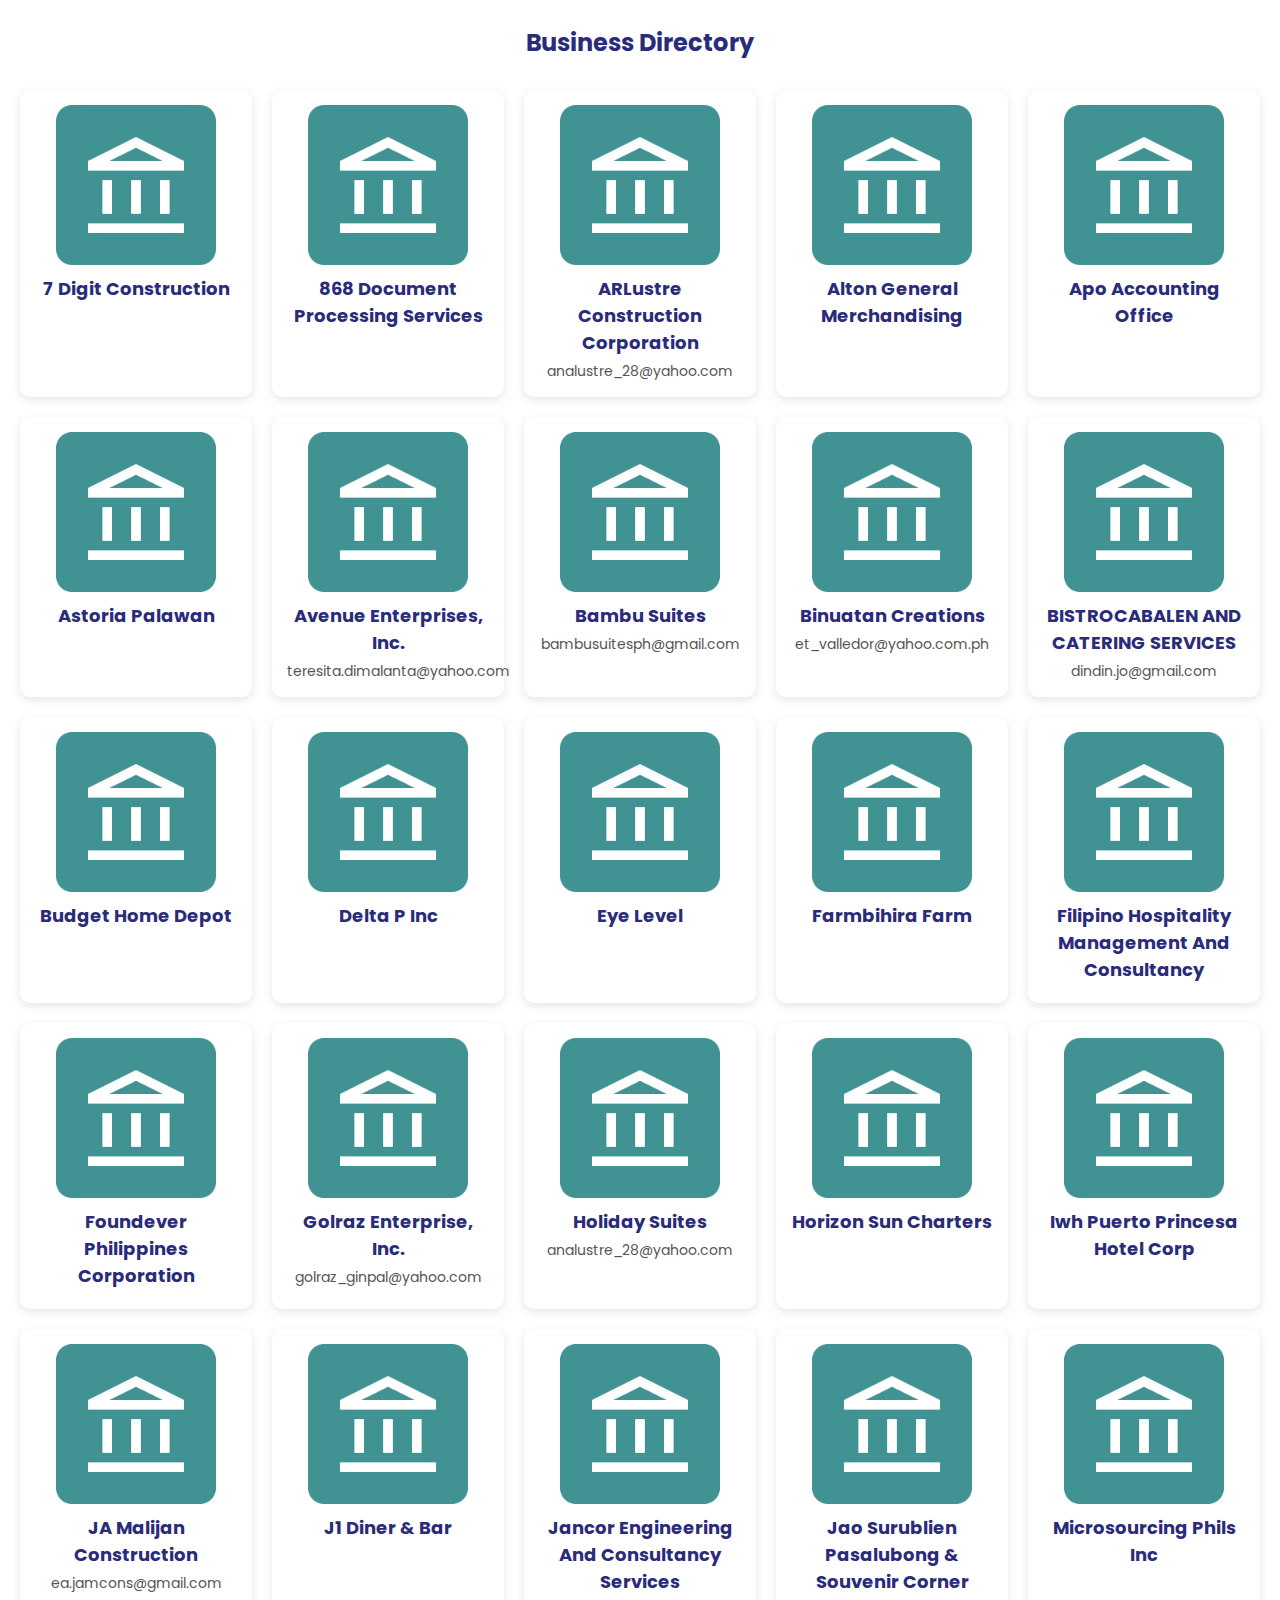
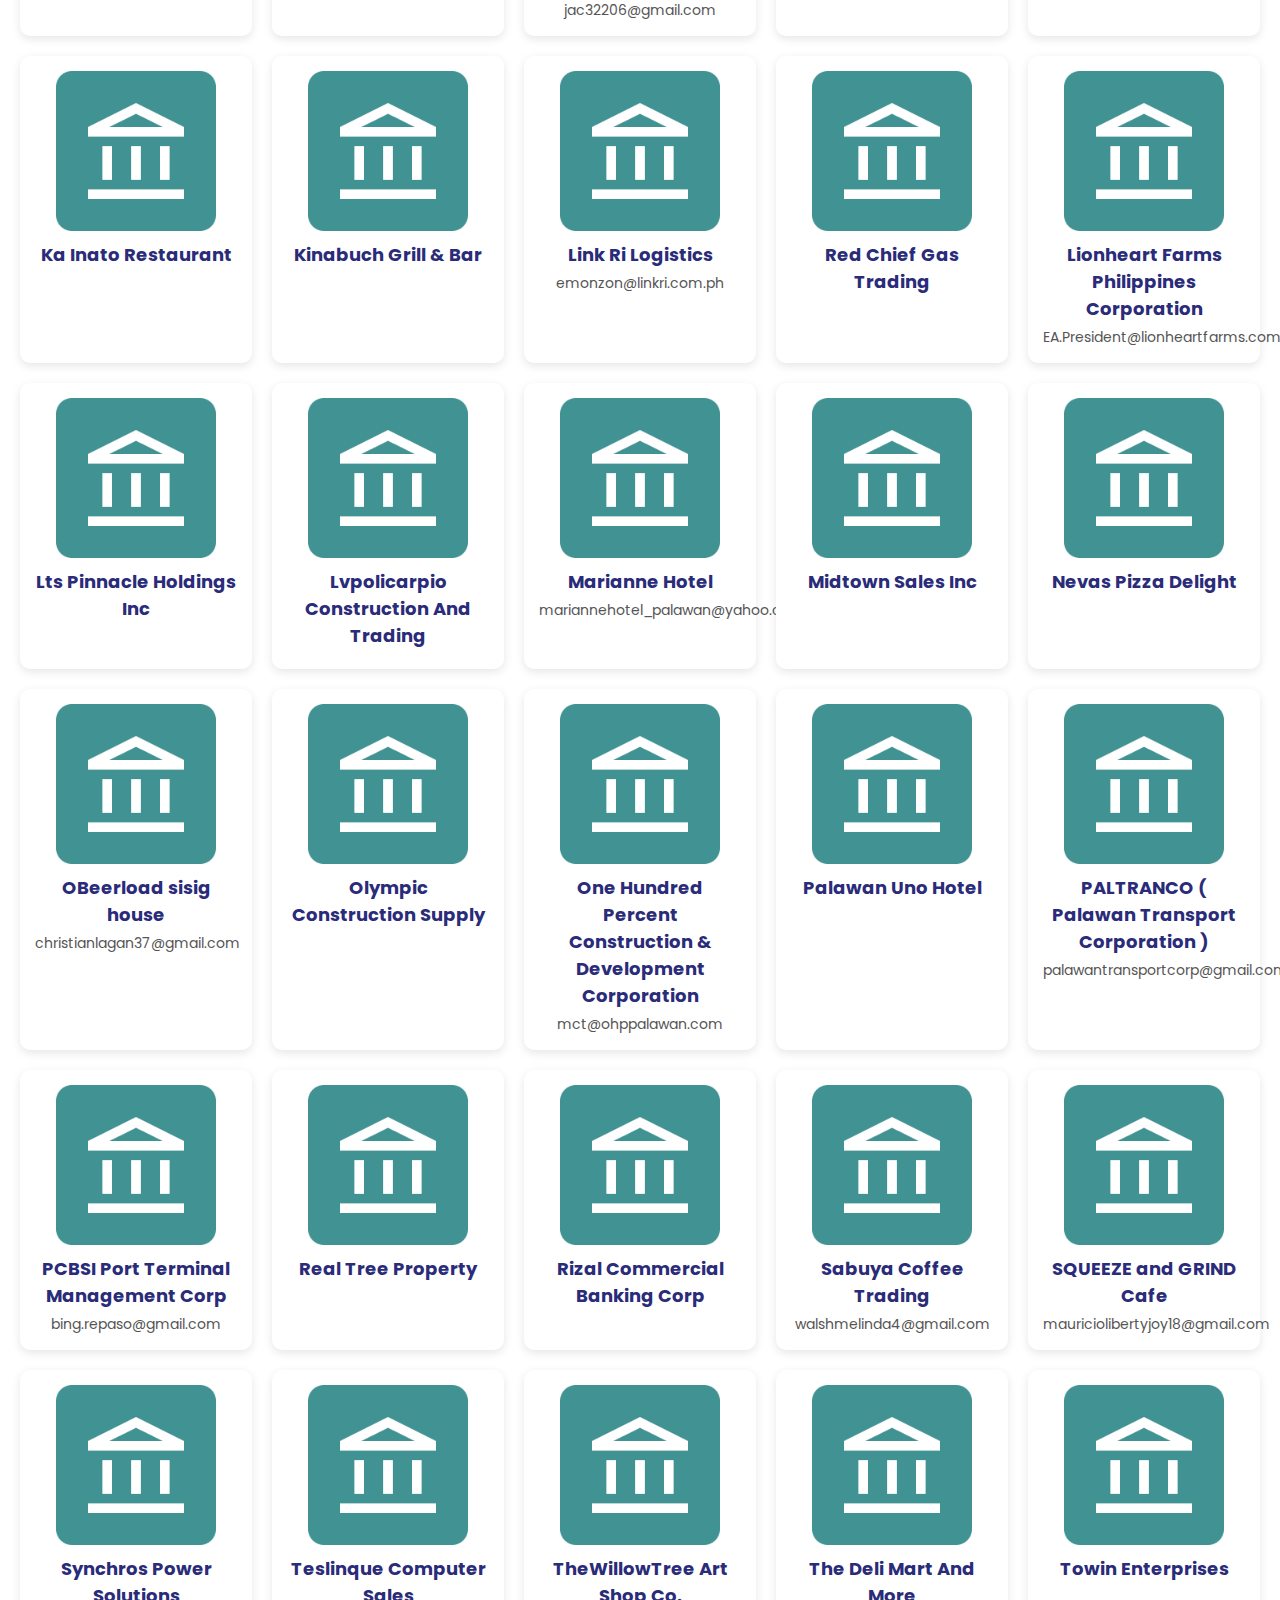
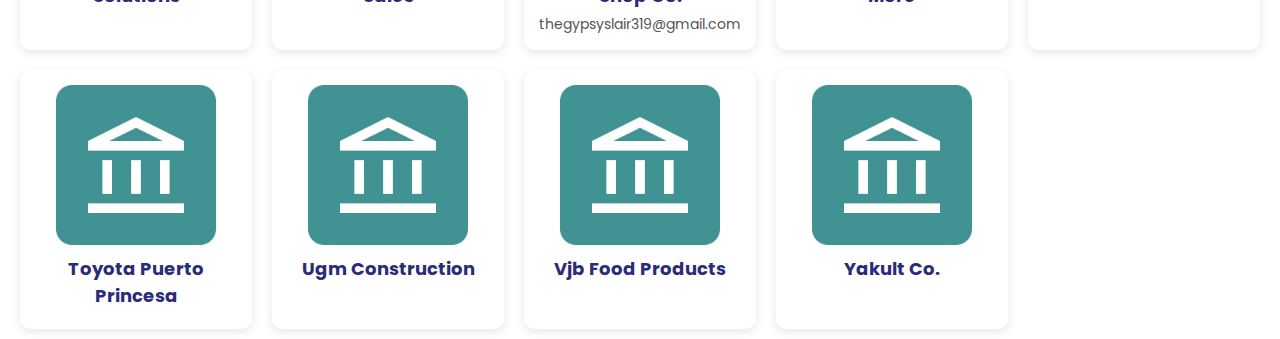
<file: puertoprincesadirectory.html>
<html lang="en">
  <head>
    <meta charset="UTF-8" />
    <meta name="viewport" content="width=device-width, initial-scale=1.0" />
    <title>Puerto Princesa Directory</title>

    <link rel="stylesheet" href="style/indexstyle.css" />
    <style>
      .grid {
        display: grid;
        width: 100%;
        grid-template-columns: repeat(auto-fill, minmax(220px, 1fr));
        gap: 20px;
        box-sizing: border-box;
        padding: 10px 20px;
      }

      .card {
        background: white;
        padding: 15px;
        border-radius: 10px;
        box-shadow: 0 3px 10px rgba(0, 0, 0, 0.1);
        text-align: center;
      }
      .card img {
        width: 100%;
        height: 160px;
        object-fit: contain;
        border-radius: 8px;
      }
      .title {
        font-size: 18px;
        font-weight: bold;
        margin: 10px 0 5px 0;
      }
      .email {
        color: #555;
        font-size: 14px;
      }
    </style>
  </head>
  <body>
    <h2 style="display: flex; width: 100%; justify-content: center; align-content: center; padding-top: 25px;">Business Directory</h2>
    <div class="grid" id="businessGrid">
      <div class="card">
        <img
          src="assets/puertoprincesadirectory/omplaceholder.png"
          alt="7 Digit Construction"
        />
        <div class="title">7 Digit Construction</div>
        <div class="email"></div>
      </div>

      <div class="card">
        <img
          src="assets/puertoprincesadirectory/omplaceholder.png"
          alt="868 Document Processing Services"
        />
        <div class="title">868 Document Processing Services</div>
        <div class="email"></div>
      </div>

      <div class="card">
        <img
          src="assets/puertoprincesadirectory/omplaceholder.png"
          alt="ARLustre Construction Corporation"
        />
        <div class="title">ARLustre Construction Corporation</div>
        <div class="email">analustre_28@yahoo.com</div>
      </div>

      <div class="card">
        <img
          src="assets/puertoprincesadirectory/omplaceholder.png"
          alt="Alton General Merchandising"
        />
        <div class="title">Alton General Merchandising</div>
        <div class="email"></div>
      </div>

      <div class="card">
        <img
          src="assets/puertoprincesadirectory/omplaceholder.png"
          alt="Apo Accounting Office"
        />
        <div class="title">Apo Accounting Office</div>
        <div class="email"></div>
      </div>

      <div class="card">
        <img
          src="assets/puertoprincesadirectory/omplaceholder.png"
          alt="Astoria Palawan"
        />
        <div class="title">Astoria Palawan</div>
        <div class="email"></div>
      </div>

      <div class="card">
        <img
          src="assets/puertoprincesadirectory/omplaceholder.png"
          alt="Avenue Enterprises, Inc."
        />
        <div class="title">Avenue Enterprises, Inc.</div>
        <div class="email">teresita.dimalanta@yahoo.com</div>
      </div>

      <div class="card">
        <img
          src="assets/puertoprincesadirectory/omplaceholder.png"
          alt="Bambu Suites"
        />
        <div class="title">Bambu Suites</div>
        <div class="email">bambusuitesph@gmail.com</div>
      </div>

      <div class="card">
        <img
          src="assets/puertoprincesadirectory/omplaceholder.png"
          alt="Binuatan Creations"
        />
        <div class="title">Binuatan Creations</div>
        <div class="email">et_valledor@yahoo.com.ph</div>
      </div>

      <div class="card">
        <img
          src="assets/puertoprincesadirectory/omplaceholder.png"
          alt="BISTROCABALEN AND CATERING SERVICES"
        />
        <div class="title">BISTROCABALEN AND CATERING SERVICES</div>
        <div class="email">dindin.jo@gmail.com</div>
      </div>

      <div class="card">
        <img
          src="assets/puertoprincesadirectory/omplaceholder.png"
          alt="Budget Home Depot"
        />
        <div class="title">Budget Home Depot</div>
        <div class="email"></div>
      </div>

      <div class="card">
        <img
          src="assets/puertoprincesadirectory/omplaceholder.png"
          alt="Delta P Inc"
        />
        <div class="title">Delta P Inc</div>
        <div class="email"></div>
      </div>

      <div class="card">
        <img
          src="assets/puertoprincesadirectory/omplaceholder.png"
          alt="Eye Level"
        />
        <div class="title">Eye Level</div>
        <div class="email"></div>
      </div>

      <div class="card">
        <img
          src="assets/puertoprincesadirectory/omplaceholder.png"
          alt="Farmbihira Farm"
        />
        <div class="title">Farmbihira Farm</div>
        <div class="email"></div>
      </div>

      <div class="card">
        <img
          src="assets/puertoprincesadirectory/omplaceholder.png"
          alt="Filipino Hospitality Management And Consultancy"
        />
        <div class="title">Filipino Hospitality Management And Consultancy</div>
        <div class="email"></div>
      </div>

      <div class="card">
        <img
          src="assets/puertoprincesadirectory/omplaceholder.png"
          alt="Foundever Philippines Corporation"
        />
        <div class="title">Foundever Philippines Corporation</div>
        <div class="email"></div>
      </div>

      <div class="card">
        <img
          src="assets/puertoprincesadirectory/omplaceholder.png"
          alt="Golraz Enterprise, Inc."
        />
        <div class="title">Golraz Enterprise, Inc.</div>
        <div class="email">golraz_ginpal@yahoo.com</div>
      </div>

      <div class="card">
        <img
          src="assets/puertoprincesadirectory/omplaceholder.png"
          alt="Holiday Suites"
        />
        <div class="title">Holiday Suites</div>
        <div class="email">analustre_28@yahoo.com</div>
      </div>

      <div class="card">
        <img
          src="assets/puertoprincesadirectory/omplaceholder.png"
          alt="Horizon Sun Charters"
        />
        <div class="title">Horizon Sun Charters</div>
        <div class="email"></div>
      </div>

      <div class="card">
        <img
          src="assets/puertoprincesadirectory/omplaceholder.png"
          alt="Iwh Puerto Princesa Hotel Corp"
        />
        <div class="title">Iwh Puerto Princesa Hotel Corp</div>
        <div class="email"></div>
      </div>

      <div class="card">
        <img
          src="assets/puertoprincesadirectory/omplaceholder.png"
          alt="JA Malijan Construction"
        />
        <div class="title">JA Malijan Construction</div>
        <div class="email">ea.jamcons@gmail.com</div>
      </div>

      <div class="card">
        <img
          src="assets/puertoprincesadirectory/omplaceholder.png"
          alt="J1 Diner & Bar"
        />
        <div class="title">J1 Diner & Bar</div>
        <div class="email"></div>
      </div>

      <div class="card">
        <img
          src="assets/puertoprincesadirectory/omplaceholder.png"
          alt="Jancor Engineering And Consultancy Services"
        />
        <div class="title">Jancor Engineering And Consultancy Services</div>
        <div class="email">jac32206@gmail.com</div>
      </div>

      <div class="card">
        <img
          src="assets/puertoprincesadirectory/omplaceholder.png"
          alt="Jao Surublien Pasalubong & Souvenir Corner"
        />
        <div class="title">Jao Surublien Pasalubong & Souvenir Corner</div>
        <div class="email"></div>
      </div>

      <div class="card">
        <img
          src="assets/puertoprincesadirectory/omplaceholder.png"
          alt="Microsourcing Phils Inc"
        />
        <div class="title">Microsourcing Phils Inc</div>
        <div class="email"></div>
      </div>

      <div class="card">
        <img
          src="assets/puertoprincesadirectory/omplaceholder.png"
          alt="Ka Inato Restaurant"
        />
        <div class="title">Ka Inato Restaurant</div>
        <div class="email"></div>
      </div>

      <div class="card">
        <img
          src="assets/puertoprincesadirectory/omplaceholder.png"
          alt="Kinabuch Grill & Bar"
        />
        <div class="title">Kinabuch Grill & Bar</div>
        <div class="email"></div>
      </div>

      <div class="card">
        <img
          src="assets/puertoprincesadirectory/omplaceholder.png"
          alt="Link Ri Logistics"
        />
        <div class="title">Link Ri Logistics</div>
        <div class="email">emonzon@linkri.com.ph</div>
      </div>

      <div class="card">
        <img
          src="assets/puertoprincesadirectory/omplaceholder.png"
          alt="Red Chief Gas Trading"
        />
        <div class="title">Red Chief Gas Trading</div>
        <div class="email"></div>
      </div>

      <div class="card">
        <img
          src="assets/puertoprincesadirectory/omplaceholder.png"
          alt="Lionheart Farms Philippines Corporation"
        />
        <div class="title">Lionheart Farms Philippines Corporation</div>
        <div class="email">EA.President@lionheartfarms.com.ph</div>
      </div>

      <div class="card">
        <img
          src="assets/puertoprincesadirectory/omplaceholder.png"
          alt="Lts Pinnacle Holdings Inc"
        />
        <div class="title">Lts Pinnacle Holdings Inc</div>
        <div class="email"></div>
      </div>

      <div class="card">
        <img
          src="assets/puertoprincesadirectory/omplaceholder.png"
          alt="Lvpolicarpio Construction And Trading"
        />
        <div class="title">Lvpolicarpio Construction And Trading</div>
        <div class="email"></div>
      </div>

      <div class="card">
        <img
          src="assets/puertoprincesadirectory/omplaceholder.png"
          alt="Marianne Hotel"
        />
        <div class="title">Marianne Hotel</div>
        <div class="email">mariannehotel_palawan@yahoo.com</div>
      </div>

      <div class="card">
        <img
          src="assets/puertoprincesadirectory/omplaceholder.png"
          alt="Midtown Sales Inc"
        />
        <div class="title">Midtown Sales Inc</div>
        <div class="email"></div>
      </div>

      <div class="card">
        <img
          src="assets/puertoprincesadirectory/omplaceholder.png"
          alt="Nevas Pizza Delight"
        />
        <div class="title">Nevas Pizza Delight</div>
        <div class="email"></div>
      </div>

      <div class="card">
        <img
          src="assets/puertoprincesadirectory/omplaceholder.png"
          alt="OBeerload sisig house"
        />
        <div class="title">OBeerload sisig house</div>
        <div class="email">christianlagan37@gmail.com</div>
      </div>

      <div class="card">
        <img
          src="assets/puertoprincesadirectory/omplaceholder.png"
          alt="Olympic Construction Supply"
        />
        <div class="title">Olympic Construction Supply</div>
        <div class="email"></div>
      </div>

      <div class="card">
        <img
          src="assets/puertoprincesadirectory/omplaceholder.png"
          alt="One Hundred Percent Construction & Development Corporation"
        />
        <div class="title">
          One Hundred Percent Construction & Development Corporation
        </div>
        <div class="email">mct@ohppalawan.com</div>
      </div>

      <div class="card">
        <img
          src="assets/puertoprincesadirectory/omplaceholder.png"
          alt="Palawan Uno Hotel"
        />
        <div class="title">Palawan Uno Hotel</div>
        <div class="email"></div>
      </div>

      <div class="card">
        <img
          src="assets/puertoprincesadirectory/omplaceholder.png"
          alt="PALTRANCO ( Palawan Transport Corporation )"
        />
        <div class="title">PALTRANCO ( Palawan Transport Corporation )</div>
        <div class="email">palawantransportcorp@gmail.com</div>
      </div>

      <div class="card">
        <img
          src="assets/puertoprincesadirectory/omplaceholder.png"
          alt="PCBSI Port Terminal Management Corp"
        />
        <div class="title">PCBSI Port Terminal Management Corp</div>
        <div class="email">bing.repaso@gmail.com</div>
      </div>

      <div class="card">
        <img
          src="assets/puertoprincesadirectory/omplaceholder.png"
          alt="Real Tree Property"
        />
        <div class="title">Real Tree Property</div>
        <div class="email"></div>
      </div>

      <div class="card">
        <img
          src="assets/puertoprincesadirectory/omplaceholder.png"
          alt="Rizal Commercial Banking Corp"
        />
        <div class="title">Rizal Commercial Banking Corp</div>
        <div class="email"></div>
      </div>

      <div class="card">
        <img
          src="assets/puertoprincesadirectory/omplaceholder.png"
          alt="Sabuya Coffee Trading"
        />
        <div class="title">Sabuya Coffee Trading</div>
        <div class="email">walshmelinda4@gmail.com</div>
      </div>

      <div class="card">
        <img
          src="assets/puertoprincesadirectory/omplaceholder.png"
          alt="SQUEEZE and GRIND Cafe"
        />
        <div class="title">SQUEEZE and GRIND Cafe</div>
        <div class="email">mauriciolibertyjoy18@gmail.com</div>
      </div>

      <div class="card">
        <img
          src="assets/puertoprincesadirectory/omplaceholder.png"
          alt="Synchros Power Solutions"
        />
        <div class="title">Synchros Power Solutions</div>
        <div class="email"></div>
      </div>

      <div class="card">
        <img
          src="assets/puertoprincesadirectory/omplaceholder.png"
          alt="Teslinque Computer Sales"
        />
        <div class="title">Teslinque Computer Sales</div>
        <div class="email"></div>
      </div>

      <div class="card">
        <img
          src="assets/puertoprincesadirectory/omplaceholder.png"
          alt="TheWillowTree Art Shop Co."
        />
        <div class="title">TheWillowTree Art Shop Co.</div>
        <div class="email">thegypsyslair319@gmail.com</div>
      </div>

      <div class="card">
        <img
          src="assets/puertoprincesadirectory/omplaceholder.png"
          alt="The Deli Mart And More"
        />
        <div class="title">The Deli Mart And More</div>
        <div class="email"></div>
      </div>

      <div class="card">
        <img
          src="assets/puertoprincesadirectory/omplaceholder.png"
          alt="Towin Enterprises"
        />
        <div class="title">Towin Enterprises</div>
        <div class="email"></div>
      </div>

      <div class="card">
        <img
          src="assets/puertoprincesadirectory/omplaceholder.png"
          alt="Toyota Puerto Princesa"
        />
        <div class="title">Toyota Puerto Princesa</div>
        <div class="email"></div>
      </div>

      <div class="card">
        <img
          src="assets/puertoprincesadirectory/omplaceholder.png"
          alt="Ugm Construction"
        />
        <div class="title">Ugm Construction</div>
        <div class="email"></div>
      </div>

      <div class="card">
        <img
          src="assets/puertoprincesadirectory/omplaceholder.png"
          alt="Vjb Food Products"
        />
        <div class="title">Vjb Food Products</div>
        <div class="email"></div>
      </div>

      <div class="card">
        <img
          src="assets/puertoprincesadirectory/omplaceholder.png"
          alt="Yakult Co."
        />
        <div class="title">Yakult Co.</div>
        <div class="email"></div>
      </div>
    </div>
  </body>
</html>
</file>
<file: style/indexstyle.css>
@import url('https://fonts.googleapis.com/css2?family=Konkhmer+Sleokchher&family=Poppins:wght@100;200;300;400;500;600;700;800;900&display=swap');

html,
body {
    width: 100%;
    max-width: 100%;
    overflow-x: hidden;
    margin: 0;
    color: #2A2C79;
    font-family: 'Poppins', 'Helvetica Neue', Arial, sans-serif;
}

#header {
    display: flex;
    flex-direction: row;
    align-items: center;
    width: 100%;
    background-color: #1D293A;
    overflow: hidden;
}

#page {
    display: flex;
    flex-direction: column;
    width: 100%;
    height: auto;
    justify-content: center;
    align-items: center;
    background-image: url('https://storage.googleapis.com/ppc_toda_web_app/pccimimaropa/pccimimaropabg.jpg?v=2');
    /* or an online link */
    background-size: cover;
    background-position: center;
    background-repeat: no-repeat;
}

#hero-logo {
    align-self: center;
    height: auto;
    margin-top: -50px;
    width: clamp(150px, 13vw, 200px);
}

#logo {
    height: auto;
    width: clamp(100px, 50vw, 200px);
    padding-left: clamp(10px, 2vw, 15px);
    padding-top: clamp(10px, 2vw, 15px);
    padding-bottom: clamp(10px, 2vw, 15px);
    cursor: pointer;
}

#lottie_home {
    margin-bottom: -20px;
    margin-top: -20px;
}

#main_container {
    display: flex;
    height: fit-content;
    padding: 0%;
    flex-direction: column;
    align-items: center;
    justify-content: center;
    background-color: #fff;
}

#hero_container {
    display: flex;
    flex-direction: column;
    text-align: center;
    margin: 100px 0 100px 0;
    max-width: clamp(350px, 80vw, 800px);
    height: fit-content;
    gap: 0px;
}

#headline {
    width: 100%;
    color: #ffffff;
    font-size: clamp(38px, 8vw, 75px);
    font-family: Konkhmer Sleokchher;
    line-height: 1;
    letter-spacing: -2px;
}

#subtext {
    width: 100%;
    color: #ffffff;
    font-size: clamp(16px, 3vw, 28px);
}

#contactbuttonmargin {
    display: flex;
    align-items: center;
    justify-content: center;
    height: 125px;
    user-select: none;
}

#contactbutton {
    display: flex;
    flex-direction: row;
    justify-content: center;
    align-items: center;
    gap: 10px;
    height: auto;
    width: fit-content;
    align-self: center;
    padding: 10px 20px;
    border-radius: 10px;
    font-size: clamp(14px, 3vw, 24px);
    color: white;
    background-color: #2A2C79;
    text-decoration: none;
    -webkit-tap-highlight-color: transparent;
    user-select: none;
    transition: 0.3s ease;
}

#contactbuttonmargin-chambers {
    display: flex;
    align-items: center;
    justify-content: center;
    margin-top: 30px;
    height: auto;
    user-select: none;
}

#contactbutton-chambers {
    height: auto;
    width: fit-content;
    align-self: center;
    padding: 10px 20px;
    border-radius: 10px;
    font-size: clamp(14px, 3vw, 24px);
    color: white;
    background-color: #2A2C79;
    text-decoration: none;
    -webkit-tap-highlight-color: transparent;
    user-select: none;
    transition: 0.3s ease;
}

#contactbutton-chambers:hover {
    background-color: #393c95;
}

#contactbutton:hover {
    font-size: clamp(20px, 3vw, 26px);
}

#contactbutton:active {
    font-size: clamp(18px, 3vw, 24px);
}

#mission-vision-container {
    display: flex;
    flex-direction: row;
    justify-content: center;
    align-items: start;
    width: 100%;
    height: fit-content;
    gap: 0px;
}

@media (max-width: 500px) {
    #mission-vision-container {
        display: flex;
        justify-content: center;
        align-items: center;
        align-self: center;
        height: auto;
        gap: 0px;
        flex-direction: column;
    }
}

.mission-vision {
    display: flex;
    flex-direction: column;
    justify-content: flex-start;
    align-items: start;
    height: 100%;
    width: clamp(325px, 80vw, 550px);
    padding: 20px 20px 20px 20px;
    gap: 20px;
    color: #2A2C79;
    background-color: #fff;
}

.mission-vision-text {
    font-size: 1.5rem;
    font-weight: 600;
    overflow: visible;
}

.mission-vision-description {
    height: auto;
    font-size: 1rem;
    font-weight: 400;
    overflow: visible;
}

#mission-img {
    width: 100%;
    height: 250px;
    aspect-ratio: 1/2;
    border-radius: 10px;
    background-image: url('https://storage.googleapis.com/ppc_toda_web_app/pccimimaropa/mission.jpg');
    background-position: center;
}

#footer {
    display: flex;
    align-items: center;
    justify-content: center;
    padding: 20px 0px 20px 0px;
    width: 100%;
    font-size: clamp(12px, 3vw, 16px);
    background-color: #1D293A;
    color: white;
}
</file>
